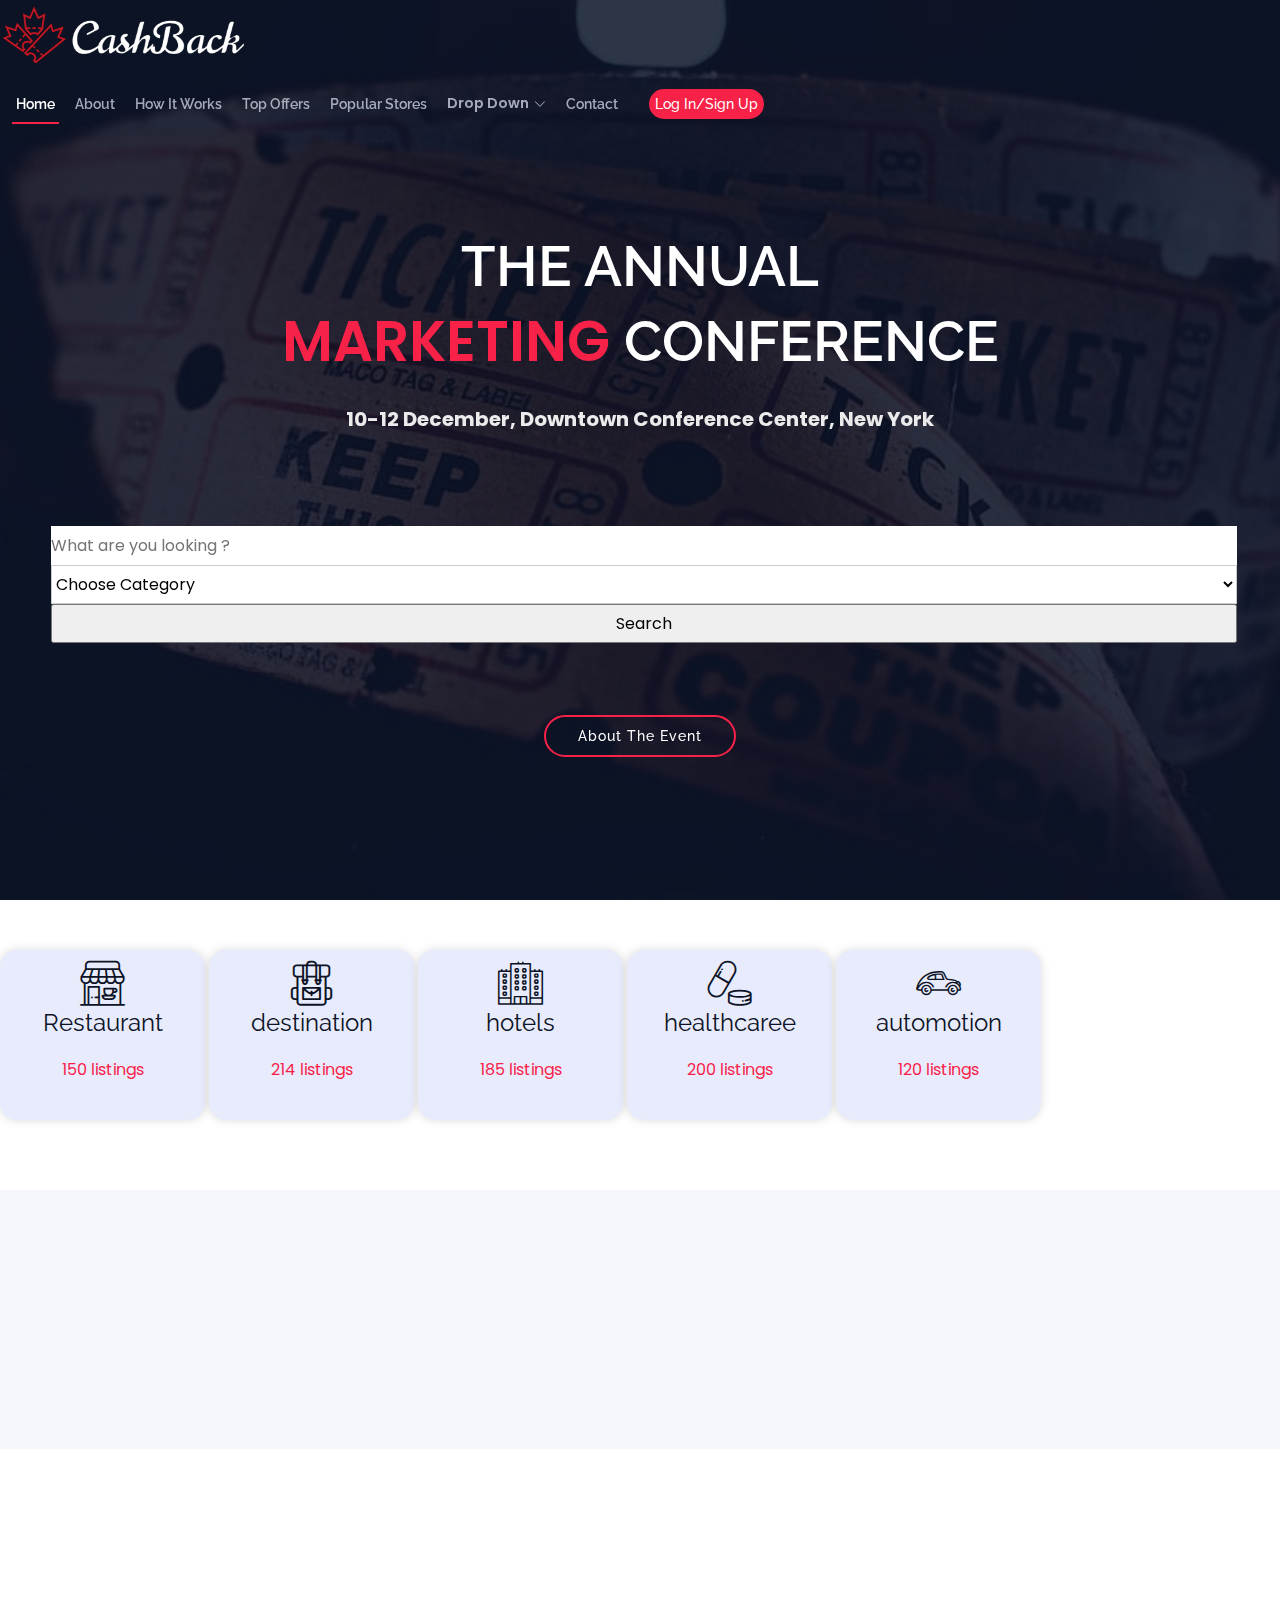
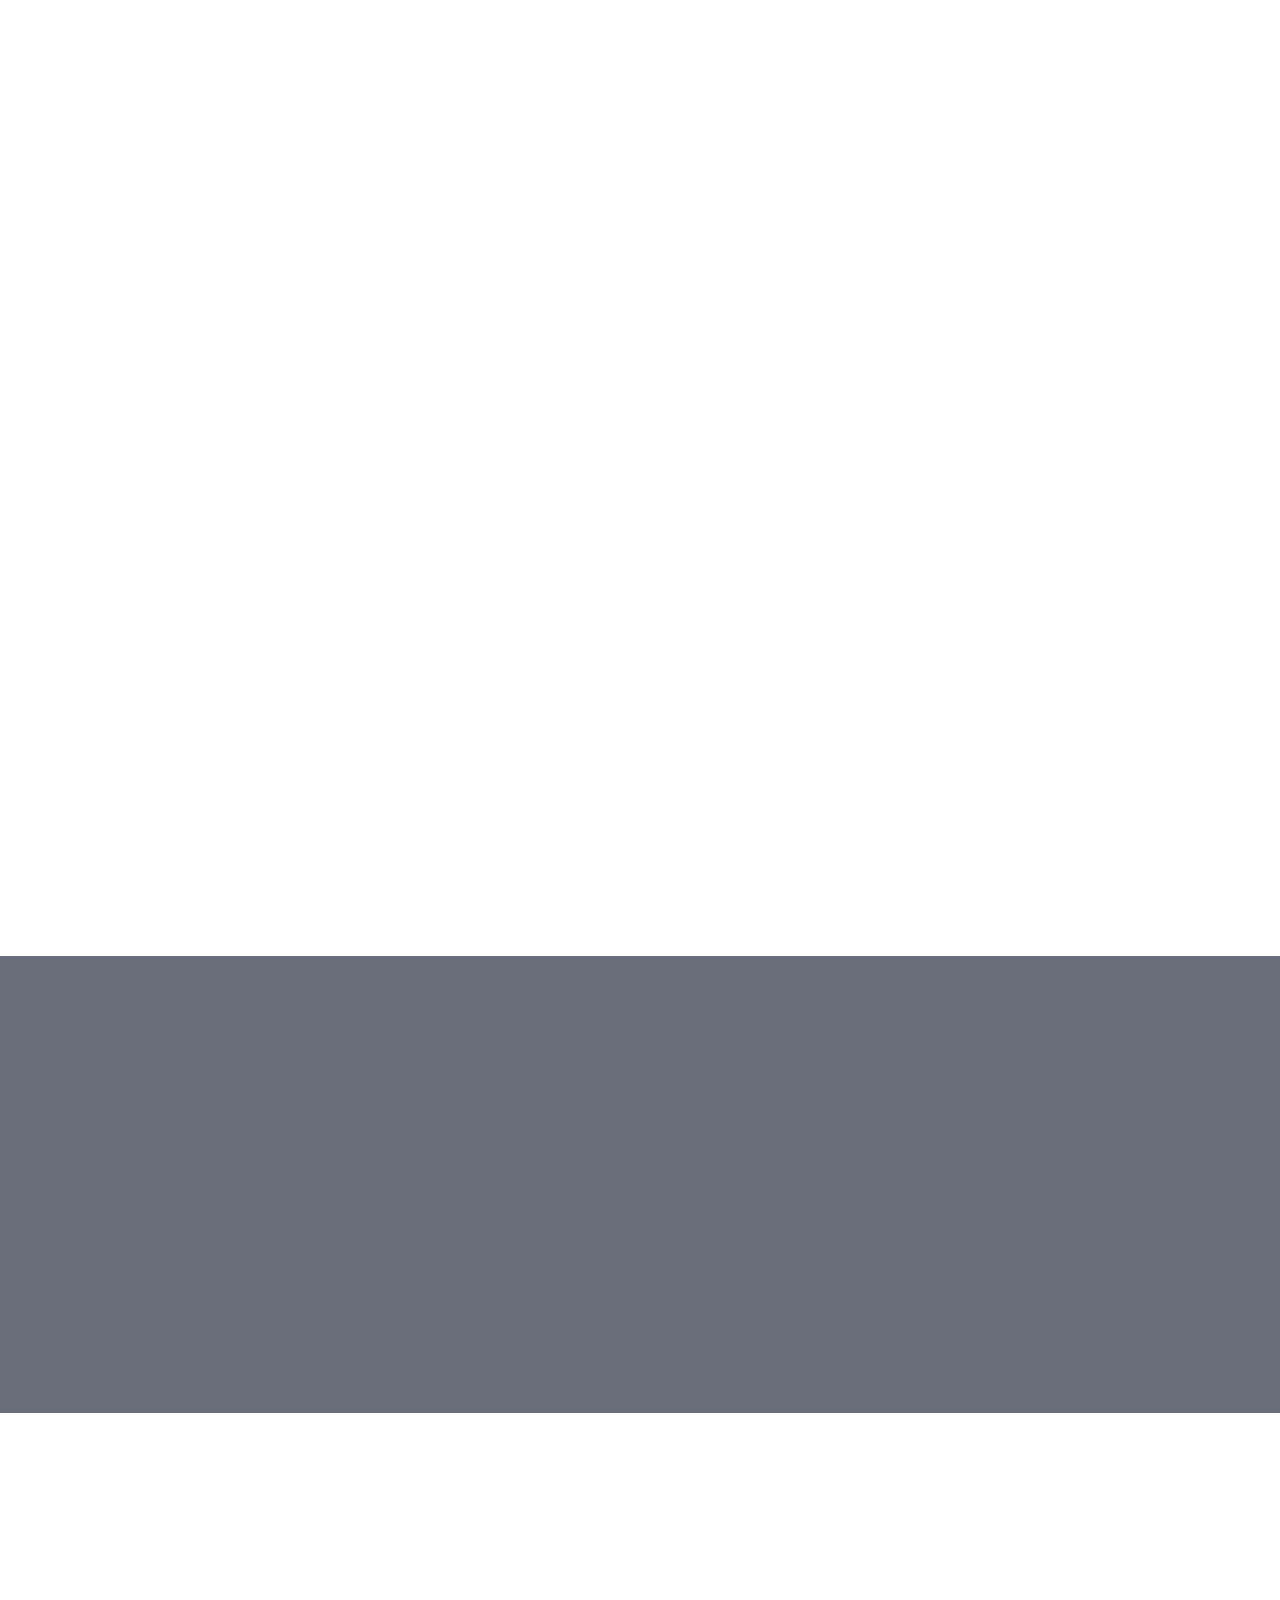
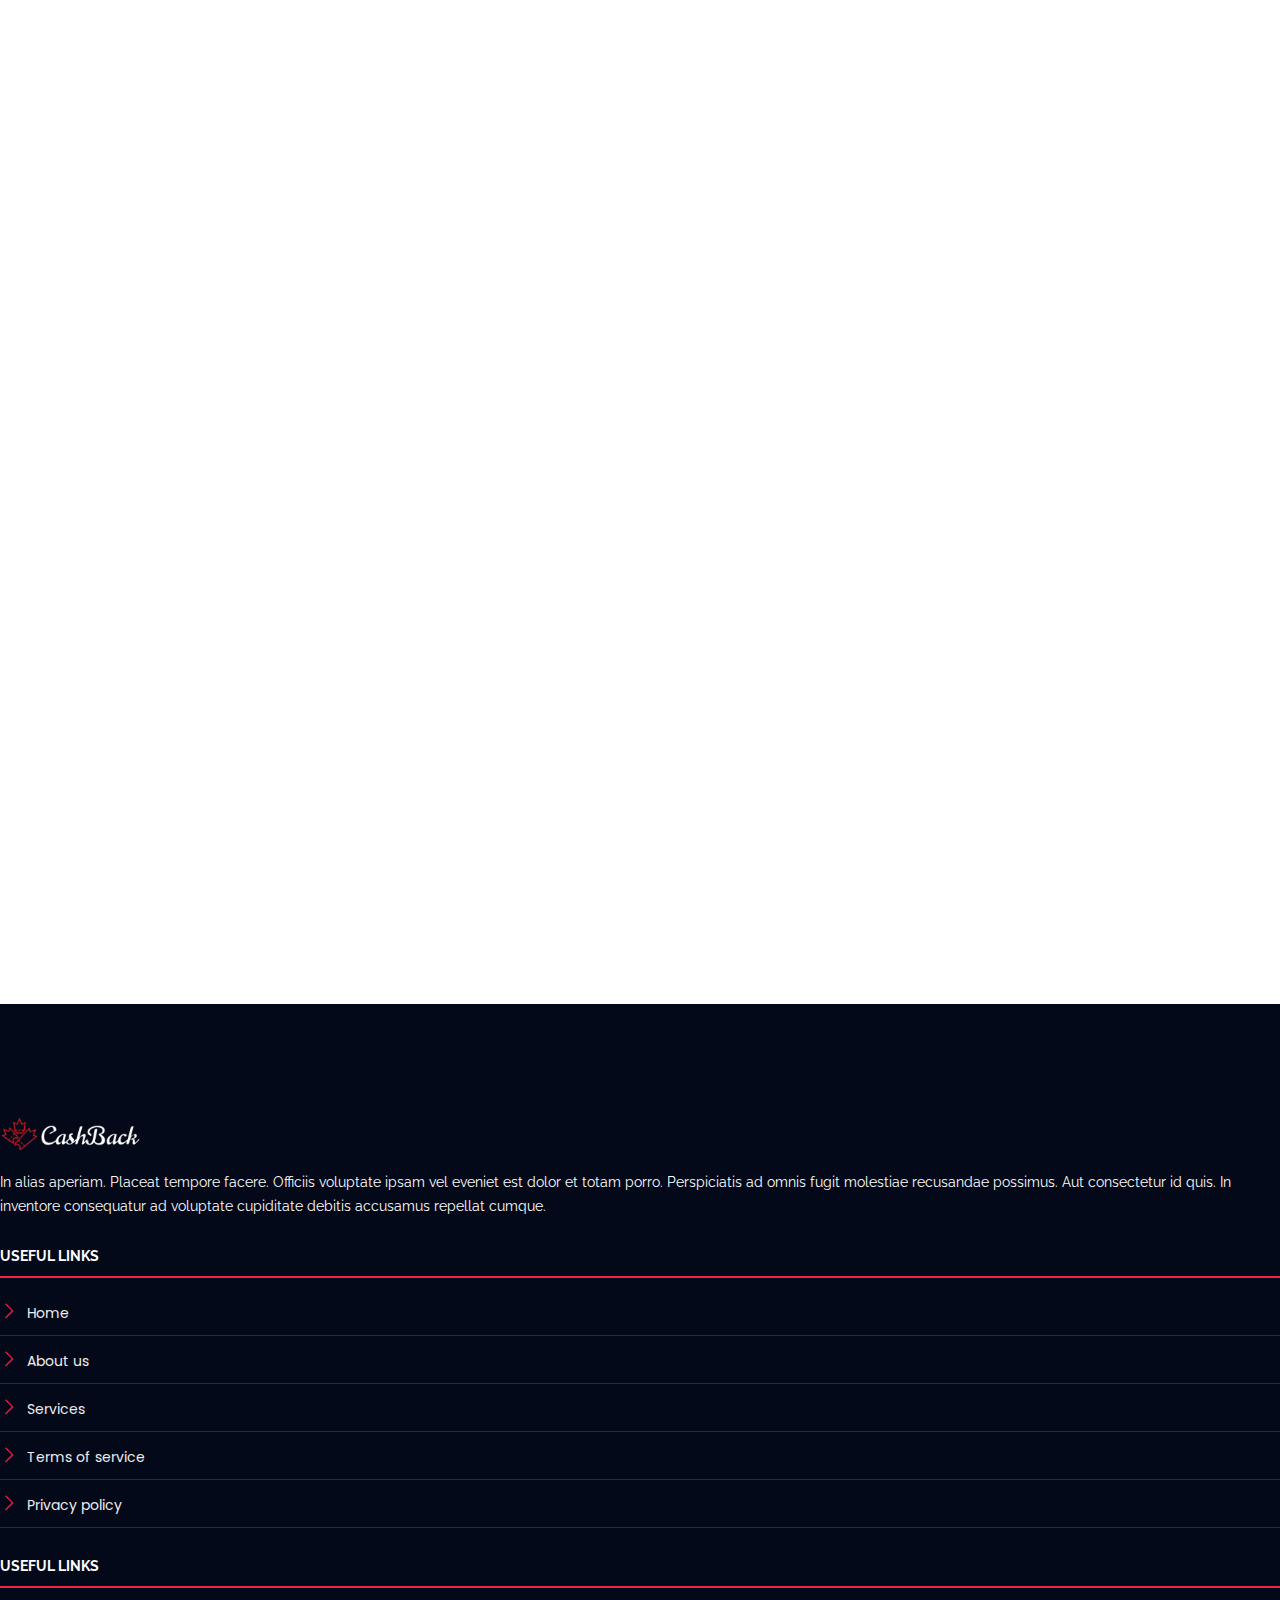
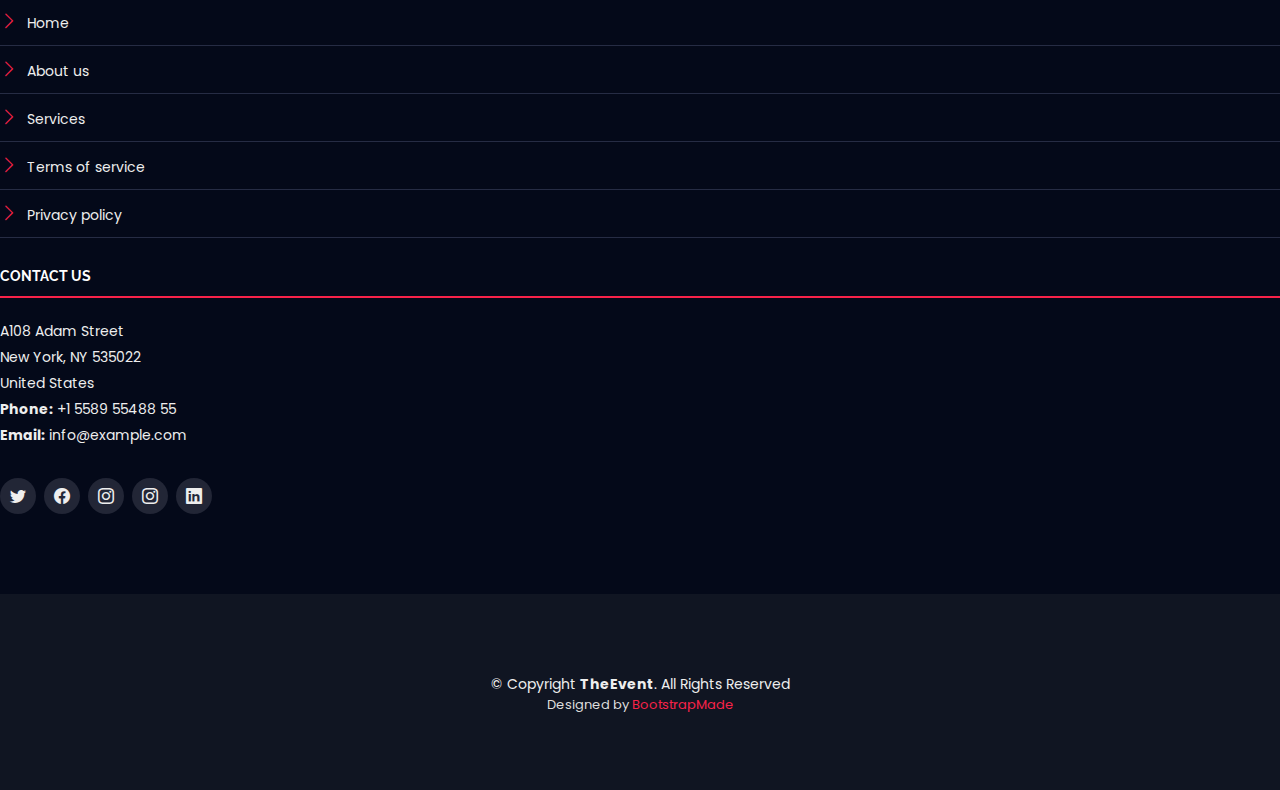
<file: selection.html>
<!DOCTYPE html>
<html lang="en">

<head>
  <meta charset="utf-8">
  <meta content="width=device-width, initial-scale=1.0" name="viewport">
  <link rel="icon" type="image/png" href="assets/img/logohead.png">
  <title>CashBack</title>
  <meta content="" name="description">
  <meta content="" name="keywords">

  <!-- Favicons -->
  <link href="assets/img/apple-touch-icon.png" rel="apple-touch-icon">

  <!-- Google Fonts -->
  <link href="https://fonts.googleapis.com/css?family=Open+Sans:300,300i,400,400i,700,700i|Raleway:300,400,500,700,800"
    rel="stylesheet">

  <!-- Vendor CSS Files -->
  <link href="assets/vendor/aos/aos.css" rel="stylesheet">
  <!-- <link href="assets/vendor/bootstrap/css/bootstrap.min.css" rel="stylesheet"> -->
  <link rel="stylesheet" href="https://cdn.jsdelivr.net/npm/bootstrap@4.6.1/dist/css/bootstrap.min.css"
    integrity="sha384-zCbKRCUGaJDkqS1kPbPd7TveP5iyJE0EjAuZQTgFLD2ylzuqKfdKlfG/eSrtxUkn" crossorigin="anonymous">
  <link href="assets/vendor/bootstrap-icons/bootstrap-icons.css" rel="stylesheet">
  <link href="assets/vendor/glightbox/css/glightbox.min.css" rel="stylesheet">
  <link href="assets/vendor/swiper/swiper-bundle.min.css" rel="stylesheet">

  <!-- Template Main CSS File -->
  <link href="assets/css/style.css" rel="stylesheet">


  <link rel="stylesheet" href="assets/css/flaticon.css">


  <!-- =======================================================
  * Template Name: TheEvent - v4.7.0
  * Template URL: https://bootstrapmade.com/theevent-conference-event-bootstrap-template/
  * Author: BootstrapMade.com
  * License: https://bootstrapmade.com/license/
  ======================================================== -->
  <script src="assets/js/script.js"></script>

  <link href="https://use.fontawesome.com/releases/v5.7.2/css/all.css" rel="stylesheet" />

  <script type="text/javascript" src="https://cdnjs.cloudflare.com/ajax/libs/jquery/3.2.1/jquery.min.js"></script>
  <script type="text/javascript" src="https://cdn.jsdelivr.net/npm/popper.js@1.16.0/dist/umd/popper.min.js"></script>
  <script type="text/javascript" src="https://maxcdn.bootstrapcdn.com/bootstrap/4.4.1/js/bootstrap.min.js"></script>

</head>

<body>

  <!-- ======= Header ======= -->
  <header id="header" class="d-flex align-items-center ">
    <div class="container-fluid container-xxl d-flex align-items-center justify-content-between">

      <div id="logo" class="me-auto">
        <!-- Uncomment below if you prefer to use a text logo -->
        <!-- <h1><a href="index.html">The<span>Event</span></a></h1>-->
        <a href="index.html" class="scrollto"><img src="assets/img/logo.png" alt="" title=""></a>
      </div>

      <nav id="navbar" class="navbar order-last order-lg-0">
        <ul>
          <li><a class="nav-link scrollto active" href="#hero">Home</a></li>
          <li><a class="nav-link scrollto" href="#about">About</a></li>
          <li><a class="nav-link scrollto" href="#works">How It Works</a></li>
          <li><a class="nav-link scrollto" href="#speakers">Top Offers</a></li>
          <li><a class="nav-link scrollto" href="#hotels">Popular Stores</a></li>
          <li class="dropdown"><a href="#"><span>Drop Down</span> <i class="bi bi-chevron-down"></i></a>
            <ul>
              <li><a href="#">Drop Down 1</a></li>
              <li class="dropdown"><a href="#"><span>Deep Drop Down</span> <i class="bi bi-chevron-right"></i></a>
                <ul>
                  <li><a href="#">Deep Drop Down 1</a></li>
                  <li><a href="#">Deep Drop Down 2</a></li>
                  <li><a href="#">Deep Drop Down 3</a></li>
                  <li><a href="#">Deep Drop Down 4</a></li>
                  <li><a href="#">Deep Drop Down 5</a></li>
                </ul>
              </li>
              <li><a href="#">Drop Down 2</a></li>
              <li><a href="#">Drop Down 3</a></li>
              <li><a href="#">Drop Down 4</a></li>
            </ul>
          </li>
          <li><a class="nav-link scrollto" href="#contact">Contact</a></li>
          <li><a class="buy-tickets scrollto" href="#buy-tickets" type="button" id="displayLogin" data-toggle="modal"
            data-target="#loginForm">Log In/Sign Up</a></li>
        </ul>
        <i class="bi bi-list mobile-nav-toggle"></i>
      </nav><!-- .navbar -->
      
    </div>


  </header><!-- End Header -->

  <!-- ======= Hero Section ======= -->
  <section id="hero">
    <div class="hero-container" data-aos="zoom-in" data-aos-delay="100">
      <h1 class="mb-4 pb-0">The Annual<br><span>Marketing</span> Conference</h1>
      <p class="mb-4 pb-0">10-12 December, Downtown Conference Center, New York</p>
      <div class="search-sec" style="margin: -20px;">
        <div class="container">
          <form action="#" method="post" novalidate="novalidate">
            <div class="row">
              <div class="col-lg-12">
                <div class="row justify-content-center">
                  <div class="col-lg-3 col-md-3 col-sm-12 p-0 m-1">
                    <input type="text" class="form-control search-slt" placeholder="What are you looking ?">
                  </div>
                  <div class="col-lg-3 col-md-3 col-sm-12 p-0 m-1">
                    <select class="form-control search-slt">
                      <option>Choose Category</option>
                      <!--                               4 stars and up -->
                      <option >
                        <a >
                          <p>Category 1</p>
                        </a href="#">
                      </option>
                      <!--                               3 stars and up -->
                      <option>
                        <a>
                          <p>Category 2</p>
                        </a href="#">
                      </option>
                      <!--                               2 stars and up -->
                      <option>
                        <a>
                          <p>Category 3</p>
                        </a href="#">
                      </option>
                      <!--                               1 star and up -->
                      <option>
                        <a>
                          <p>Category 4</p>
                        </a href="#">
                      </option>
                    </select>
                  </div>
                  <div class="col-lg-3 col-md-3 col-sm-12 p-0 m-1">
                    <button type="button" class="btn btn-danger wrn-btn">Search</button>
                  </div>
                </div>
              </div>
            </div>
          </form>
        </div>
      </div>
      <div class="search-sec-mobile">
        <div class="container">
          <form action="#" method="post" novalidate="novalidate">
            <div class="row">
              <div class="col-lg-12">
                <div class="row justify-content-center">
                  <div class="col-lg-3 col-md-3 col-sm-12 p-0 m-1 w-75" id="searchButton">
                    <input type="text" class="form-control input-sm" placeholder="What are you looking ?">
                  </div>
                  <div class="col-lg-3 col-md-3 col-sm-12 p-0 m-1 w-75">
                    <select class="form-control input-sm">
                      <option>Choose Category</option>
                      <!--                               4 stars and up -->
                      <option>
                        <a>
                          <p>Category 1</p>
                        </a href="#">
                      </option>
                      <!--                               3 stars and up -->
                      <option>
                        <a>
                          <p>Category 2</p>
                        </a href="#">
                      </option>
                      <!--                               2 stars and up -->
                      <option>
                        <a>
                          <p>Category 3</p>
                        </a href="#">
                      </option>
                      <!--                               1 star and up -->
                      <option>
                        <a>
                          <p>Category 4</p>
                        </a href="#">
                      </option>
                    </select>
                  </div>
                  <div class="col-lg-3 col-md-3 col-sm-12 p-0 mt-1 w-75">
                    <button type="button" class="btn btn-danger wrn-btn">Search</button>
                  </div>
                </div>
              </div>
            </div>
          </form>
        </div>
      </div>

      <a href="#about" class="about-btn scrollto">About The Event</a>
    </div>
  </section><!-- End Hero Section -->

  <!--list-topics start -->
  <section id="list-topics" class="list-topics">
    <div class="container">
      <div class="list-topics-content">
        <ul>
          <li>
            <a href="#" class="single-list-topics-content" onclick="displayCategories()">
              <div class="single-list-topics-icon">
                <i class="flaticon-restaurant"></i>
              </div>
              <h2 style="color: #0C1326;">Restaurant</h2>
              <p>150 listings</p>
            </a>
          </li>
          <li>
            <a href="" class="single-list-topics-content">
              <div class="single-list-topics-icon">
                <i class="flaticon-travel"></i>
              </div>
              <h2 style="color: #0C1326;">destination</h2>
              <p>214 listings</p>
            </a>
          </li>
          <li>
            <a href="" class="single-list-topics-content">
              <div class="single-list-topics-icon">
                <i class="flaticon-building"></i>
              </div>
              <h2 style="color: #0C1326;">hotels</h2>
              <p>185 listings</p>
            </a>
          </li>
          <li>
            <a href="" class="single-list-topics-content">
              <div class="single-list-topics-icon">
                <i class="flaticon-pills"></i>
              </div>
              <h2 style="color: #0C1326;">healthcaree</h2>
              <p>200 listings</p>
            </a>
          </li>
          <li>
            <a href="" class="single-list-topics-content">
              <div class="single-list-topics-icon">
                <i class="flaticon-transport"></i>
              </div>
              <h2 style="color: #0C1326;">automotion</h2>
              <p>120 listings</p>
            </a>
          </li>
        </ul>
      </div>
    </div>
    <!--/.container-->

  </section>
  <!--/.list-topics-->
  <!--list-topics end-->

  <main id="main">

    <!-- ======= Speakers Section ======= -->
    <section id="speakers">
      <div class="container" data-aos="fade-up">
        <div class="section-header">
          <h2>Event Speakers</h2>
          <p>Here are some of our speakers</p>
        </div>

        <div class="row" id="topCouponDisplay">
          <script>
              displayTopCoupon();
          </script>
        </div>
      </div>

    </section><!-- End Speakers Section -->

    <!-- =======  F.A.Q Section ======= -->
    <section id="faq">

      <div class="container" data-aos="fade-up">

        <div class="section-header">
          <h2>F.A.Q </h2>
        </div>

        <div class="row justify-content-center" data-aos="fade-up" data-aos-delay="100">
          <div class="col-lg-9">

            <ul class="faq-list">

              <li>
                <div data-bs-toggle="collapse" class="collapsed question" href="#faq1">Non consectetur a erat nam at
                  lectus urna duis? <i class="bi bi-chevron-down icon-show"></i><i
                    class="bi bi-chevron-up icon-close"></i></div>
                <div id="faq1" class="collapse" data-bs-parent=".faq-list">
                  <p>
                    Feugiat pretium nibh ipsum consequat. Tempus iaculis urna id volutpat lacus laoreet non curabitur
                    gravida. Venenatis lectus magna fringilla urna porttitor rhoncus dolor purus non.
                  </p>
                </div>
              </li>

              <li>
                <div data-bs-toggle="collapse" href="#faq2" class="collapsed question">Feugiat scelerisque varius morbi
                  enim nunc faucibus a pellentesque? <i class="bi bi-chevron-down icon-show"></i><i
                    class="bi bi-chevron-up icon-close"></i></div>
                <div id="faq2" class="collapse" data-bs-parent=".faq-list">
                  <p>
                    Dolor sit amet consectetur adipiscing elit pellentesque habitant morbi. Id interdum velit laoreet id
                    donec ultrices. Fringilla phasellus faucibus scelerisque eleifend donec pretium. Est pellentesque
                    elit ullamcorper dignissim. Mauris ultrices eros in cursus turpis massa tincidunt dui.
                  </p>
                </div>
              </li>

              <li>
                <div data-bs-toggle="collapse" href="#faq3" class="collapsed question">Dolor sit amet consectetur
                  adipiscing elit pellentesque habitant morbi? <i class="bi bi-chevron-down icon-show"></i><i
                    class="bi bi-chevron-up icon-close"></i></div>
                <div id="faq3" class="collapse" data-bs-parent=".faq-list">
                  <p>
                    Eleifend mi in nulla posuere sollicitudin aliquam ultrices sagittis orci. Faucibus pulvinar
                    elementum integer enim. Sem nulla pharetra diam sit amet nisl suscipit. Rutrum tellus pellentesque
                    eu tincidunt. Lectus urna duis convallis convallis tellus. Urna molestie at elementum eu facilisis
                    sed odio morbi quis
                  </p>
                </div>
              </li>

              <li>
                <div data-bs-toggle="collapse" href="#faq4" class="collapsed question">Ac odio tempor orci dapibus.
                  Aliquam eleifend mi in nulla? <i class="bi bi-chevron-down icon-show"></i><i
                    class="bi bi-chevron-up icon-close"></i></div>
                <div id="faq4" class="collapse" data-bs-parent=".faq-list">
                  <p>
                    Dolor sit amet consectetur adipiscing elit pellentesque habitant morbi. Id interdum velit laoreet id
                    donec ultrices. Fringilla phasellus faucibus scelerisque eleifend donec pretium. Est pellentesque
                    elit ullamcorper dignissim. Mauris ultrices eros in cursus turpis massa tincidunt dui.
                  </p>
                </div>
              </li>

              <li>
                <div data-bs-toggle="collapse" href="#faq5" class="collapsed question">Tempus quam pellentesque nec nam
                  aliquam sem et tortor consequat? <i class="bi bi-chevron-down icon-show"></i><i
                    class="bi bi-chevron-up icon-close"></i></div>
                <div id="faq5" class="collapse" data-bs-parent=".faq-list">
                  <p>
                    Molestie a iaculis at erat pellentesque adipiscing commodo. Dignissim suspendisse in est ante in.
                    Nunc vel risus commodo viverra maecenas accumsan. Sit amet nisl suscipit adipiscing bibendum est.
                    Purus gravida quis blandit turpis cursus in
                  </p>
                </div>
              </li>

              <li>
                <div data-bs-toggle="collapse" href="#faq6" class="collapsed question">Tortor vitae purus faucibus
                  ornare. Varius vel pharetra vel turpis nunc eget lorem dolor? <i
                    class="bi bi-chevron-down icon-show"></i><i class="bi bi-chevron-up icon-close"></i></div>
                <div id="faq6" class="collapse" data-bs-parent=".faq-list">
                  <p>
                    Laoreet sit amet cursus sit amet dictum sit amet justo. Mauris vitae ultricies leo integer malesuada
                    nunc vel. Tincidunt eget nullam non nisi est sit amet. Turpis nunc eget lorem dolor sed. Ut
                    venenatis tellus in metus vulputate eu scelerisque. Pellentesque diam volutpat commodo sed egestas
                    egestas fringilla phasellus faucibus. Nibh tellus molestie nunc non blandit massa enim nec.
                  </p>
                </div>
              </li>

            </ul>

          </div>
        </div>

      </div>

    </section><!-- End  F.A.Q Section -->

    <!-- ======= Subscribe Section ======= -->
    <section id="subscribe">
      <div class="container" data-aos="zoom-in">
        <div class="section-header">
          <h2>Newsletter</h2>
          <p>Rerum numquam illum recusandae quia mollitia consequatur.</p>
        </div>

        <form method="POST" action="#">
          <div class="row justify-content-center">
            <div class="col-lg-6 col-md-10 d-flex">
              <input type="text" class="form-control" placeholder="Enter your Email">
              <button type="submit" class="ms-2">Subscribe</button>
            </div>
          </div>
        </form>

      </div>
    </section><!-- End Subscribe Section -->

    <!-- ======= Contact Section ======= -->
    <section id="contact" class="section-bg">

      <div class="container" data-aos="fade-up">

        <div class="section-header">
          <h2>Contact Us</h2>
          <p>Nihil officia ut sint molestiae tenetur.</p>
        </div>

        <div class="row contact-info">

          <div class="col-md-4">
            <div class="contact-address">
              <i class="bi bi-geo-alt"></i>
              <h3>Address</h3>
              <address>A108 Adam Street, NY 535022, USA</address>
            </div>
          </div>

          <div class="col-md-4">
            <div class="contact-phone">
              <i class="bi bi-phone"></i>
              <h3>Phone Number</h3>
              <p><a href="tel:+155895548855">+1 5589 55488 55</a></p>
            </div>
          </div>

          <div class="col-md-4">
            <div class="contact-email">
              <i class="bi bi-envelope"></i>
              <h3>Email</h3>
              <p><a href="mailto:info@example.com">info@example.com</a></p>
            </div>
          </div>

        </div>

        <div class="form">
          <form action="forms/contact.php" method="post" role="form" class="php-email-form">
            <div class="row">
              <div class="form-group col-md-6">
                <input type="text" name="name" class="form-control" id="name" placeholder="Your Name" required>
              </div>
              <div class="form-group col-md-6 mt-3 mt-md-0">
                <input type="email" class="form-control" name="email" id="email" placeholder="Your Email" required>
              </div>
            </div>
            <div class="form-group mt-3">
              <input type="text" class="form-control" name="subject" id="subject" placeholder="Subject" required>
            </div>
            <div class="form-group mt-3">
              <textarea class="form-control" name="message" rows="5" placeholder="Message" required></textarea>
            </div>
            <div class="my-3">
              <div class="loading">Loading</div>
              <div class="error-message"></div>
              <div class="sent-message">Your message has been sent. Thank you!</div>
            </div>
            <div class="text-center"><button type="submit">Send Message</button></div>
          </form>
        </div>

      </div>
    </section><!-- End Contact Section -->

  </main><!-- End #main -->

  <!-- ======= Footer ======= -->
  <footer id="footer">
    <div class="footer-top">
      <div class="container">
        <div class="row">

          <div class="col-lg-3 col-md-6 footer-info">
            <img src="assets/img/logo.png" alt="TheEvenet">
            <p>In alias aperiam. Placeat tempore facere. Officiis voluptate ipsam vel eveniet est dolor et totam porro.
              Perspiciatis ad omnis fugit molestiae recusandae possimus. Aut consectetur id quis. In inventore
              consequatur ad voluptate cupiditate debitis accusamus repellat cumque.</p>
          </div>

          <div class="col-lg-3 col-md-6 footer-links">
            <h4>Useful Links</h4>
            <ul>
              <li><i class="bi bi-chevron-right"></i> <a href="#">Home</a></li>
              <li><i class="bi bi-chevron-right"></i> <a href="#">About us</a></li>
              <li><i class="bi bi-chevron-right"></i> <a href="#">Services</a></li>
              <li><i class="bi bi-chevron-right"></i> <a href="#">Terms of service</a></li>
              <li><i class="bi bi-chevron-right"></i> <a href="#">Privacy policy</a></li>
            </ul>
          </div>

          <div class="col-lg-3 col-md-6 footer-links">
            <h4>Useful Links</h4>
            <ul>
              <li><i class="bi bi-chevron-right"></i> <a href="#">Home</a></li>
              <li><i class="bi bi-chevron-right"></i> <a href="#">About us</a></li>
              <li><i class="bi bi-chevron-right"></i> <a href="#">Services</a></li>
              <li><i class="bi bi-chevron-right"></i> <a href="#">Terms of service</a></li>
              <li><i class="bi bi-chevron-right"></i> <a href="#">Privacy policy</a></li>
            </ul>
          </div>

          <div class="col-lg-3 col-md-6 footer-contact">
            <h4>Contact Us</h4>
            <p>
              A108 Adam Street <br>
              New York, NY 535022<br>
              United States <br>
              <strong>Phone:</strong> +1 5589 55488 55<br>
              <strong>Email:</strong> info@example.com<br>
            </p>

            <div class="social-links">
              <a href="#" class="twitter"><i class="bi bi-twitter"></i></a>
              <a href="#" class="facebook"><i class="bi bi-facebook"></i></a>
              <a href="#" class="instagram"><i class="bi bi-instagram"></i></a>
              <a href="#" class="google-plus"><i class="bi bi-instagram"></i></a>
              <a href="#" class="linkedin"><i class="bi bi-linkedin"></i></a>
            </div>

          </div>

        </div>
      </div>
    </div>

    <div class="container">
      <div class="copyright">
        &copy; Copyright <strong>TheEvent</strong>. All Rights Reserved
      </div>
      <div class="credits">
        <!--
        All the links in the footer should remain intact.
        You can delete the links only if you purchased the pro version.
        Licensing information: https://bootstrapmade.com/license/
        Purchase the pro version with working PHP/AJAX contact form: https://bootstrapmade.com/buy/?theme=TheEvent
      -->
        Designed by <a href="https://bootstrapmade.com/">BootstrapMade</a>
      </div>
    </div>
  </footer><!-- End  Footer -->

  <a href="#" class="back-to-top d-flex align-items-center justify-content-center"><i
      class="bi bi-arrow-up-short"></i></a>

  <!-- Vendor JS Files -->
  <script src="assets/vendor/aos/aos.js"></script>
  <script src="assets/vendor/bootstrap/js/bootstrap.bundle.min.js"></script>
  <script src="assets/vendor/glightbox/js/glightbox.min.js"></script>
  <script src="assets/vendor/swiper/swiper-bundle.min.js"></script>
  <script src="assets/vendor/php-email-form/validate.js"></script>

  <!-- Template Main JS File -->
  <script src="assets/js/main.js"></script>

  <script>
    var superAdmin = localStorage.getItem('superAdminAdded');
    if (superAdmin != 'true') {
      superAdminAdded();
    } 
  </script>

</body>

<style>
  @import url("https://fonts.googleapis.com/css2?family=Poppins&display=swap");

  * {
    padding: 0;
    margin: 0;
    box-sizing: border-box;
    font-family: "Poppins", sans-serif;
  }

  body {
    height: 100vh;
    background: linear-gradient(to top, #c9c9ff 50%, #9090fa 90%) no-repeat;
  }

  .container {
    margin: 50px auto;
  }

  .panel-heading {
    text-align: center;
    margin-bottom: 10px;
  }

  #forgot {
    min-width: 100px;
    margin-left: auto;
    text-decoration: none;
  }

  a:hover {
    text-decoration: none;
  }

  .form-inline label {
    padding-left: 10px;
    margin: 0;
    cursor: pointer;
  }

  .btn.btn-primary {
    margin-top: 20px;
    border-radius: 15px;
  }

  .panel {
    border-radius: 12px;
  }

  #loginForm,
  #signUpForm {
    background-color: rgba(255, 255, 255, 0.5);
    padding-top: 70px;
  }

  .input-field {
    border-radius: 5px;
    padding: 5px;
    display: flex;
    align-items: center;
    cursor: pointer;
    border: 1px solid #ddd;
    color: #5A6268;
  }

  input[type="text"],
  input[type="password"] {
    border: none;
    outline: none;
    box-shadow: none;
    width: 100%;
  }

  .fa-eye-slash.btn {
    border: none;
    outline: none;
    box-shadow: none;
  }

  .img-modal {
    width: 40px;
    height: 40px;
    object-fit: cover;
    border-radius: 50%;
    position: relative;
  }

  a[target="_blank"] {
    position: relative;
    transition: all 0.1s ease-in-out;
  }

  .bordert {
    border-top: 1px solid #aaa;
    position: relative;
  }

  .bordert:after {
    content: "or connect with";
    position: absolute;
    top: -13px;
    left: 33%;
    background-color: #fff;
    padding: 0px 8px;
  }

  @media (max-width: 360px) {
    #forgot {
      margin-left: 0;
      padding-top: 10px;
    }

    body {
      height: 100%;
    }

    .container {
      margin: 30px 0;
    }

    .bordert:after {
      left: 25%;
    }
  }

  .display {
    display: none;
  }

  .block {
    display: block;
  }
</style>

</html>
</file>
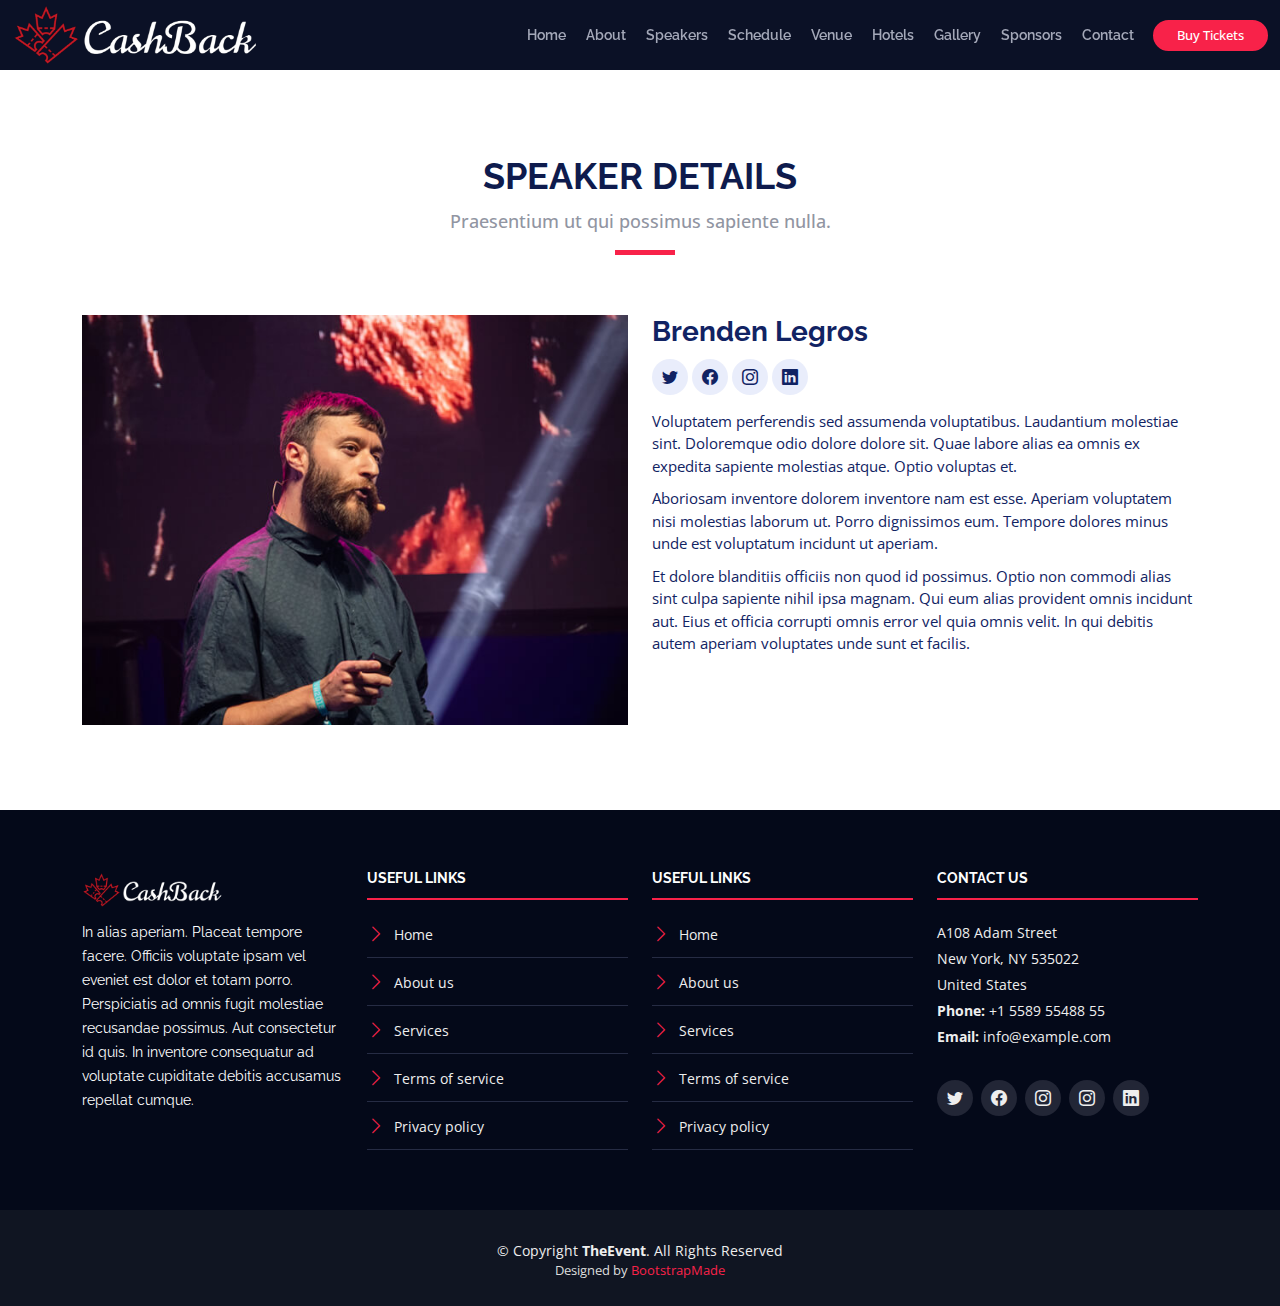
<file: speaker-details.html>
<!DOCTYPE html>
<html lang="en">

<head>
  <meta charset="utf-8">
  <meta content="width=device-width, initial-scale=1.0" name="viewport">

  <title>TheEvent Bootstrap Template - Speaker Details</title>
  <meta content="" name="description">
  <meta content="" name="keywords">

  <!-- Favicons -->
  <link href="assets/img/favicon.png" rel="icon">
  <link href="assets/img/apple-touch-icon.png" rel="apple-touch-icon">

  <!-- Google Fonts -->
  <link href="https://fonts.googleapis.com/css?family=Open+Sans:300,300i,400,400i,700,700i|Raleway:300,400,500,700,800" rel="stylesheet">

  <!-- Vendor CSS Files -->
  <link href="assets/vendor/aos/aos.css" rel="stylesheet">
  <link href="assets/vendor/bootstrap/css/bootstrap.min.css" rel="stylesheet">
  <link href="assets/vendor/bootstrap-icons/bootstrap-icons.css" rel="stylesheet">
  <link href="assets/vendor/glightbox/css/glightbox.min.css" rel="stylesheet">
  <link href="assets/vendor/swiper/swiper-bundle.min.css" rel="stylesheet">

  <!-- Template Main CSS File -->
  <link href="assets/css/style.css" rel="stylesheet">

  <!-- =======================================================
  * Template Name: TheEvent - v4.7.0
  * Template URL: https://bootstrapmade.com/theevent-conference-event-bootstrap-template/
  * Author: BootstrapMade.com
  * License: https://bootstrapmade.com/license/
  ======================================================== -->
</head>

<body>

  <!-- ======= Header ======= -->
  <header id="header" class="d-flex align-items-center header-inner">
    <div class="container-fluid container-xxl d-flex align-items-center">

      <div id="logo" class="me-auto">
        <!-- Uncomment below if you prefer to use a text logo -->
        <!-- <h1><a href="index.html">The<span>Event</span></a></h1>-->
        <a href="index.html" class="scrollto"><img src="assets/img/logo.png" alt="" title=""></a>
      </div>

      <nav id="navbar" class="navbar order-last order-lg-0">
        <ul>
          <li><a class="nav-link scrollto " href="#hero">Home</a></li>
          <li><a class="nav-link scrollto" href="#about">About</a></li>
          <li><a class="nav-link scrollto" href="#speakers">Speakers</a></li>
          <li><a class="nav-link scrollto" href="#schedule">Schedule</a></li>
          <li><a class="nav-link scrollto" href="#venue">Venue</a></li>
          <li><a class="nav-link scrollto" href="#hotels">Hotels</a></li>
          <li><a class="nav-link scrollto" href="#gallery">Gallery</a></li>
          <li><a class="nav-link scrollto" href="#supporters">Sponsors</a></li>
          <!-- <li class="dropdown"><a href="#"><span>Drop Down</span> <i class="bi bi-chevron-down"></i></a>
          <ul>
            <li><a href="#">Drop Down 1</a></li>
            <li class="dropdown"><a href="#"><span>Deep Drop Down</span> <i class="bi bi-chevron-right"></i></a>
              <ul>
                <li><a href="#">Deep Drop Down 1</a></li>
                <li><a href="#">Deep Drop Down 2</a></li>
                <li><a href="#">Deep Drop Down 3</a></li>
                <li><a href="#">Deep Drop Down 4</a></li>
                <li><a href="#">Deep Drop Down 5</a></li>
              </ul>
            </li>
            <li><a href="#">Drop Down 2</a></li>
            <li><a href="#">Drop Down 3</a></li>
            <li><a href="#">Drop Down 4</a></li>
          </ul>
        </li> -->
          <li><a class="nav-link scrollto" href="#contact">Contact</a></li>
        </ul>
        <i class="bi bi-list mobile-nav-toggle"></i>
      </nav><!-- .navbar -->
      <a class="buy-tickets scrollto" href="#buy-tickets">Buy Tickets</a>

    </div>
  </header><!-- End Header -->

  <main id="main" class="main-page">

    <!-- ======= Speaker Details Sectionn ======= -->
    <section id="speakers-details">
      <div class="container">
        <div class="section-header">
          <h2>Speaker Details</h2>
          <p>Praesentium ut qui possimus sapiente nulla.</p>
        </div>

        <div class="row">
          <div class="col-md-6">
            <img src="assets/img/speakers/1.jpg" alt="Speaker 1" class="img-fluid">
          </div>

          <div class="col-md-6">
            <div class="details">
              <h2>Brenden Legros</h2>
              <div class="social">
                <a href=""><i class="bi bi-twitter"></i></a>
                <a href=""><i class="bi bi-facebook"></i></a>
                <a href=""><i class="bi bi-instagram"></i></a>
                <a href=""><i class="bi bi-linkedin"></i></a>
              </div>
              <p>Voluptatem perferendis sed assumenda voluptatibus. Laudantium molestiae sint. Doloremque odio dolore dolore sit. Quae labore alias ea omnis ex expedita sapiente molestias atque. Optio voluptas et.</p>

              <p>Aboriosam inventore dolorem inventore nam est esse. Aperiam voluptatem nisi molestias laborum ut. Porro dignissimos eum. Tempore dolores minus unde est voluptatum incidunt ut aperiam.</p>

              <p>Et dolore blanditiis officiis non quod id possimus. Optio non commodi alias sint culpa sapiente nihil ipsa magnam. Qui eum alias provident omnis incidunt aut. Eius et officia corrupti omnis error vel quia omnis velit. In qui debitis autem aperiam voluptates unde sunt et facilis.</p>
            </div>
          </div>

        </div>
      </div>

    </section>

  </main><!-- End #main -->

  <!-- ======= Footer ======= -->
  <footer id="footer">
    <div class="footer-top">
      <div class="container">
        <div class="row">

          <div class="col-lg-3 col-md-6 footer-info">
            <img src="assets/img/logo.png" alt="TheEvenet">
            <p>In alias aperiam. Placeat tempore facere. Officiis voluptate ipsam vel eveniet est dolor et totam porro. Perspiciatis ad omnis fugit molestiae recusandae possimus. Aut consectetur id quis. In inventore consequatur ad voluptate cupiditate debitis accusamus repellat cumque.</p>
          </div>

          <div class="col-lg-3 col-md-6 footer-links">
            <h4>Useful Links</h4>
            <ul>
              <li><i class="bi bi-chevron-right"></i> <a href="#">Home</a></li>
              <li><i class="bi bi-chevron-right"></i> <a href="#">About us</a></li>
              <li><i class="bi bi-chevron-right"></i> <a href="#">Services</a></li>
              <li><i class="bi bi-chevron-right"></i> <a href="#">Terms of service</a></li>
              <li><i class="bi bi-chevron-right"></i> <a href="#">Privacy policy</a></li>
            </ul>
          </div>

          <div class="col-lg-3 col-md-6 footer-links">
            <h4>Useful Links</h4>
            <ul>
              <li><i class="bi bi-chevron-right"></i> <a href="#">Home</a></li>
              <li><i class="bi bi-chevron-right"></i> <a href="#">About us</a></li>
              <li><i class="bi bi-chevron-right"></i> <a href="#">Services</a></li>
              <li><i class="bi bi-chevron-right"></i> <a href="#">Terms of service</a></li>
              <li><i class="bi bi-chevron-right"></i> <a href="#">Privacy policy</a></li>
            </ul>
          </div>

          <div class="col-lg-3 col-md-6 footer-contact">
            <h4>Contact Us</h4>
            <p>
              A108 Adam Street <br>
              New York, NY 535022<br>
              United States <br>
              <strong>Phone:</strong> +1 5589 55488 55<br>
              <strong>Email:</strong> info@example.com<br>
            </p>

            <div class="social-links">
              <a href="#" class="twitter"><i class="bi bi-twitter"></i></a>
              <a href="#" class="facebook"><i class="bi bi-facebook"></i></a>
              <a href="#" class="instagram"><i class="bi bi-instagram"></i></a>
              <a href="#" class="google-plus"><i class="bi bi-instagram"></i></a>
              <a href="#" class="linkedin"><i class="bi bi-linkedin"></i></a>
            </div>

          </div>

        </div>
      </div>
    </div>

    <div class="container">
      <div class="copyright">
        &copy; Copyright <strong>TheEvent</strong>. All Rights Reserved
      </div>
      <div class="credits">
        <!--
        All the links in the footer should remain intact.
        You can delete the links only if you purchased the pro version.
        Licensing information: https://bootstrapmade.com/license/
        Purchase the pro version with working PHP/AJAX contact form: https://bootstrapmade.com/buy/?theme=TheEvent
      -->
        Designed by <a href="https://bootstrapmade.com/">BootstrapMade</a>
      </div>
    </div>
  </footer><!-- End  Footer -->

  <a href="#" class="back-to-top d-flex align-items-center justify-content-center"><i class="bi bi-arrow-up-short"></i></a>

  <!-- Vendor JS Files -->
  <script src="assets/vendor/aos/aos.js"></script>
  <script src="assets/vendor/bootstrap/js/bootstrap.bundle.min.js"></script>
  <script src="assets/vendor/glightbox/js/glightbox.min.js"></script>
  <script src="assets/vendor/swiper/swiper-bundle.min.js"></script>
  <script src="assets/vendor/php-email-form/validate.js"></script>

  <!-- Template Main JS File -->
  <script src="assets/js/main.js"></script>

</body>

</html>
</file>
<file: assets/css/flaticon.css>
/*
  	Flaticon icon font: Flaticon
  	Creation date: 16/05/2018 10:21
  	*/

@font-face {
  font-family: "Flaticon";
  src: url("../fonts/Flaticon.eot");
  src: url("../fonts/Flaticon.eot?#iefix") format("embedded-opentype"),
       url("../fonts/Flaticon.woff") format("woff"),
       url("../fonts/Flaticon.ttf") format("truetype"),
       url("../fonts/Flaticon.svg#Flaticon") format("svg");
  font-weight: normal;
  font-style: normal;
}

@media screen and (-webkit-min-device-pixel-ratio:0) {
  @font-face {
    font-family: "Flaticon";
    src: url("../fonts/Flaticon.svg#Flaticon") format("svg");
  }
}

[class^="flaticon-"]:before, [class*=" flaticon-"]:before,
[class^="flaticon-"]:after, [class*=" flaticon-"]:after {   
  font-family: Flaticon;
  font-size: 20px;
  font-style: normal;
  margin-left: 0px;
}

.flaticon-placeholder:before { content: "\f100"; }
.flaticon-search:before { content: "\f101"; }
.flaticon-gps-fixed-indicator:before { content: "\f102"; }
.flaticon-list-with-dots:before { content: "\f103"; }
.flaticon-transport:before { content: "\f104"; }
.flaticon-pills:before { content: "\f105"; }
.flaticon-building:before { content: "\f106"; }
.flaticon-travel:before { content: "\f107"; }
.flaticon-restaurant:before { content: "\f108"; }
.flaticon-location-on-road:before { content: "\f109"; }
.flaticon-networking:before { content: "\f10a"; }
.flaticon-lightbulb-idea:before { content: "\f10b"; }
</file>
<file: assets/css/style.css>
/**
* Template Name: TheEvent - v4.7.0
* Template URL: https://bootstrapmade.com/theevent-conference-event-bootstrap-template/
* Author: BootstrapMade.com
* License: https://bootstrapmade.com/license/
*/

/*--------------------------------------------------------------
# General
--------------------------------------------------------------*/
body {
  background: #fff;
  color: #2f3138;
  font-family: "Open Sans", sans-serif;
}

a {
  color: #f82249;
  text-decoration: none;
  transition: 0.5s;
}

a:hover, a:active, a:focus {
  color: #f8234a;
  outline: none;
  text-decoration: none;
}

p {
  padding: 0;
  margin: 0 0 30px 0;
}

h1, h2, h3, h4, h5, h6 {
  font-family: "Raleway", sans-serif;
  font-weight: 400;
  margin: 0 0 20px 0;
  padding: 0;
  color: #0e1b4d;
}

.main-page {
  margin-top: 70px;
}

/* Prelaoder */
#preloader {
  position: fixed;
  left: 0;
  top: 0;
  z-index: 999;
  width: 100%;
  height: 100%;
  overflow: visible;
  background: #fff url("../img/preloader.svg") no-repeat center center;
}

/*--------------------------------------------------------------
# Back to top button
--------------------------------------------------------------*/
.back-to-top {
  position: fixed;
  visibility: hidden;
  opacity: 0;
  right: 15px;
  bottom: 15px;
  z-index: 996;
  background: #f82249;
  width: 40px;
  height: 40px;
  border-radius: 50px;
  transition: all 0.4s;
}
.back-to-top i {
  font-size: 28px;
  color: #fff;
  line-height: 0;
}
.back-to-top:hover {
  background: #f94a6a;
  color: #fff;
}
.back-to-top.active {
  visibility: visible;
  opacity: 1;
}

/* Sections Header
--------------------------------*/
.section-header {
  margin-bottom: 60px;
  position: relative;
  padding-bottom: 20px;
}
.section-header::before {
  content: "";
  position: absolute;
  display: block;
  width: 60px;
  height: 5px;
  background: #f82249;
  bottom: 0;
  left: calc(50% - 25px);
}
.section-header h2 {
  font-size: 36px;
  text-transform: uppercase;
  text-align: center;
  font-weight: 700;
  margin-bottom: 10px;
}
.section-header p {
  text-align: center;
  padding: 0;
  margin: 0;
  font-size: 18px;
  font-weight: 500;
  color: #9195a2;
}

.section-with-bg {
  background-color: #f6f7fd;
}

/*--------------------------------------------------------------
# Header
--------------------------------------------------------------*/
#header {
  height: 90px;
  position: fixed;
  left: 0;
  top: 0;
  right: 0;
  transition: all 0.5s;
  z-index: 997;
}
#header.header-scrolled, #header.header-inner {
  background: rgba(6, 12, 34, 0.98);
  height: 70px;
}
#header #logo h1 {
  font-size: 36px;
  margin: 0;
  font-family: "Raleway", sans-serif;
  font-weight: 700;
  letter-spacing: 3px;
  text-transform: uppercase;
}
#header #logo h1 span {
  color: #f82249;
}
#header #logo h1 a, #header #logo h1 a:hover {
  color: #fff;
}
#header #logo img {
  padding: 0;
  margin: 0;
  max-height: 70px;
}
@media (max-width: 992px) {
  #header #logo img {
    max-height: 30px;
  }
}

/*--------------------------------------------------------------
# Buy Tickets
--------------------------------------------------------------*/
.buy-tickets {
  color: #fff !important;
  background: #f82249;
  padding: 7px 22px;
  margin: 0 0 0 15px;
  border-radius: 50px;
  border: 2px solid #f82249;
  transition: all ease-in-out 0.3s;
  font-weight: 500 !important;
  line-height: 1;
  font-size: 13px;
  white-space: nowrap;
}
.buy-tickets:hover {
  background: none;
  color: #fff;
  text-decoration: none;
}
.buy-tickets:focus {
  color: #fff;
}
@media (max-width: 992px) {
  .buy-tickets {
    margin: 0 15px 0 0;
  }
}

/*--------------------------------------------------------------
# Navigation Menu
--------------------------------------------------------------*/
/**
* Desktop Navigation 
*/
.navbar {
  padding: 0;
}
.navbar ul {
  margin: 0;
  padding: 0;
  display: flex;
  list-style: none;
  align-items: center;
}
.navbar li {
  position: relative;
}
.navbar > ul > li {
  white-space: nowrap;
  padding: 10px 0 10px 12px;
}
.navbar a, .navbar a:focus {
  display: flex;
  align-items: center;
  justify-content: space-between;
  color: rgba(202, 206, 221, 0.8);
  font-family: "Raleway", sans-serif;
  font-weight: 600;
  font-size: 14px;
  white-space: nowrap;
  transition: 0.3s;
  position: relative;
  padding: 6px 4px;
}
.navbar a i, .navbar a:focus i {
  font-size: 12px;
  line-height: 0;
  margin-left: 5px;
}
.navbar > ul > li > a:before {
  content: "";
  position: absolute;
  width: 0;
  height: 2px;
  bottom: -6px;
  left: 0;
  background-color: #f82249;
  visibility: hidden;
  transition: all 0.3s ease-in-out 0s;
}
.navbar a:hover:before, .navbar li:hover > a:before, .navbar .active:before {
  visibility: visible;
  width: 100%;
}
.navbar a:hover, .navbar .active, .navbar .active:focus, .navbar li:hover > a {
  color: #fff;
}
.navbar .dropdown ul {
  display: block;
  position: absolute;
  left: 12px;
  top: calc(100% + 30px);
  margin: 0;
  padding: 10px 0;
  z-index: 99;
  opacity: 0;
  visibility: hidden;
  background: #fff;
  box-shadow: 0px 0px 30px rgba(127, 137, 161, 0.25);
  transition: 0.3s;
}
.navbar .dropdown ul li {
  min-width: 200px;
}
.navbar .dropdown ul a {
  padding: 10px 20px;
  font-size: 14px;
  text-transform: none;
  color: #060c22;
}
.navbar .dropdown ul a i {
  font-size: 12px;
}
.navbar .dropdown ul a:hover, .navbar .dropdown ul .active:hover, .navbar .dropdown ul li:hover > a {
  color: #f82249;
}
.navbar .dropdown:hover > ul {
  opacity: 1;
  top: 100%;
  visibility: visible;
}
.navbar .dropdown .dropdown ul {
  top: 0;
  left: calc(100% - 30px);
  visibility: hidden;
}
.navbar .dropdown .dropdown:hover > ul {
  opacity: 1;
  top: 0;
  left: 100%;
  visibility: visible;
}
@media (max-width: 1366px) {
  .navbar .dropdown .dropdown ul {
    left: -90%;
  }
  .navbar .dropdown .dropdown:hover > ul {
    left: -100%;
  }
}

/**
* Mobile Navigation 
*/
.mobile-nav-toggle {
  color: #fff;
  font-size: 28px;
  cursor: pointer;
  display: none;
  line-height: 0;
  transition: 0.5s;
}

@media (max-width: 991px) {
  .mobile-nav-toggle {
    display: block;
  }

  .navbar ul {
    display: none;
  }
}
.navbar-mobile {
  position: fixed;
  overflow: hidden;
  top: 0;
  right: 0;
  left: 0;
  bottom: 0;
  background: rgba(0, 0, 0, 0.9);
  transition: 0.3s;
  z-index: 999;
}
.navbar-mobile .mobile-nav-toggle {
  position: absolute;
  top: 15px;
  right: 15px;
}
.navbar-mobile ul {
  display: block;
  position: absolute;
  top: 55px;
  right: 15px;
  bottom: 15px;
  left: 15px;
  padding: 10px 0;
  background-color: #fff;
  overflow-y: auto;
  transition: 0.3s;
}
.navbar-mobile > ul > li {
  padding: 0;
}
.navbar-mobile a:hover:before, .navbar-mobile li:hover > a:before, .navbar-mobile .active:before {
  visibility: hidden;
}
.navbar-mobile a, .navbar-mobile a:focus {
  padding: 10px 20px;
  font-size: 15px;
  color: #060c22;
}
.navbar-mobile a:hover, .navbar-mobile .active, .navbar-mobile li:hover > a {
  color: #f82249 !important;
}
.navbar-mobile .getstarted, .navbar-mobile .getstarted:focus {
  margin: 15px;
}
.navbar-mobile .dropdown ul {
  position: static;
  display: none;
  margin: 10px 20px;
  padding: 10px 0;
  z-index: 99;
  opacity: 1;
  visibility: visible;
  background: #fff;
  box-shadow: 0px 0px 30px rgba(127, 137, 161, 0.25);
}
.navbar-mobile .dropdown ul li {
  min-width: 200px;
}
.navbar-mobile .dropdown ul a {
  padding: 10px 20px;
}
.navbar-mobile .dropdown ul a i {
  font-size: 12px;
}
.navbar-mobile .dropdown ul a:hover, .navbar-mobile .dropdown ul .active:hover, .navbar-mobile .dropdown ul li:hover > a {
  color: #f82249;
}
.navbar-mobile .dropdown > .dropdown-active {
  display: block;
}

/*--------------------------------------------------------------
# Hero Section
--------------------------------------------------------------*/
#hero {
  width: 100%;
  height: 100vh;
  background: url(../img/hero-bg.jpg) top center;
  background-size: cover;
  overflow: hidden;
  position: relative;
}
@media (min-width: 1024px) {
  #hero {
    background-attachment: fixed;
  }
}
#hero:before {
  content: "";
  background: rgba(6, 12, 34, 0.8);
  position: absolute;
  bottom: 0;
  top: 0;
  left: 0;
  right: 0;
}
#hero .hero-container {
  position: absolute;
  bottom: 0;
  left: 0;
  top: 0px;
  right: 0;
  display: flex;
  justify-content: center;
  align-items: center;
  flex-direction: column;
  text-align: center;
  padding: 0 15px;
}
@media (max-width: 991px) {
  #hero .hero-container {
    top: 70px;
  }
}
#hero h1 {
  color: #fff;
  font-family: "Raleway", sans-serif;
  font-size: 56px;
  font-weight: 600;
  text-transform: uppercase;
  margin-top: 100px;
}
#hero h1 span {
  color: #f82249;
}
@media (max-width: 991px) {
  #hero h1 {
    font-size: 34px;
    margin-top: 0px !important;
  }
}
#hero p {
  color: #ebebeb;
  font-weight: 700;
  font-size: 20px;
}
@media (max-width: 991px) {
  #hero p {
    font-size: 16px;
  }
}
#hero .play-btn {
  width: 94px;
  height: 94px;
  background: radial-gradient(#f82249 50%, rgba(101, 111, 150, 0.15) 52%);
  border-radius: 50%;
  display: block;
  position: relative;
  overflow: hidden;
}
#hero .play-btn::after {
  content: "";
  position: absolute;
  left: 50%;
  top: 50%;
  transform: translateX(-40%) translateY(-50%);
  width: 0;
  height: 0;
  border-top: 10px solid transparent;
  border-bottom: 10px solid transparent;
  border-left: 15px solid #fff;
  z-index: 100;
  transition: all 400ms cubic-bezier(0.55, 0.055, 0.675, 0.19);
}
#hero .play-btn:before {
  content: "";
  position: absolute;
  width: 120px;
  height: 120px;
  -webkit-animation-delay: 0s;
  animation-delay: 0s;
  -webkit-animation: pulsate-btn 2s;
  animation: pulsate-btn 2s;
  -webkit-animation-direction: forwards;
  animation-direction: forwards;
  -webkit-animation-iteration-count: infinite;
  animation-iteration-count: infinite;
  -webkit-animation-timing-function: steps;
  animation-timing-function: steps;
  opacity: 1;
  border-radius: 50%;
  border: 2px solid rgba(163, 163, 163, 0.4);
  top: -15%;
  left: -15%;
  background: rgba(198, 16, 0, 0);
}
#hero .play-btn:hover::after {
  border-left: 15px solid #f82249;
  transform: scale(20);
}
#hero .play-btn:hover::before {
  content: "";
  position: absolute;
  left: 50%;
  top: 50%;
  transform: translateX(-40%) translateY(-50%);
  width: 0;
  height: 0;
  border: none;
  border-top: 10px solid transparent;
  border-bottom: 10px solid transparent;
  border-left: 15px solid #fff;
  z-index: 200;
  -webkit-animation: none;
  animation: none;
  border-radius: 0;
}
#hero .about-btn {
  font-family: "Raleway", sans-serif;
  font-weight: 500;
  font-size: 14px;
  letter-spacing: 1px;
  display: inline-block;
  padding: 12px 32px;
  border-radius: 50px;
  transition: 0.5s;
  line-height: 1;
  margin: 10px;
  color: #fff;
  -webkit-animation-delay: 0.8s;
  animation-delay: 0.8s;
  border: 2px solid #f82249;
}
#hero .about-btn:hover {
  background: #f82249;
  color: #fff;
}

@-webkit-keyframes pulsate-btn {
  0% {
    transform: scale(0.6, 0.6);
    opacity: 1;
  }
  100% {
    transform: scale(1, 1);
    opacity: 0;
  }
}

@keyframes pulsate-btn {
  0% {
    transform: scale(0.6, 0.6);
    opacity: 1;
  }
  100% {
    transform: scale(1, 1);
    opacity: 0;
  }
}
/*--------------------------------------------------------------
# About Section
--------------------------------------------------------------*/
#about {
  background: url("../img/about-bg.jpg");
  background-size: cover;
  overflow: hidden;
  position: relative;
  color: #fff;
  padding: 60px 0 40px 0;
}
@media (min-width: 1024px) {
  #about {
    background-attachment: fixed;
  }
}
#about:before {
  content: "";
  background: rgba(13, 20, 41, 0.8);
  position: absolute;
  bottom: 0;
  top: 0;
  left: 0;
  right: 0;
}
#about h2 {
  font-size: 36px;
  font-weight: bold;
  margin-bottom: 10px;
  color: #fff;
}
#about h3 {
  font-size: 18px;
  font-weight: bold;
  text-transform: uppercase;
  margin-bottom: 10px;
  color: #fff;
}
#about p {
  font-size: 14px;
  margin-bottom: 20px;
  color: #fff;
}

/*--------------------------------------------------------------
# Speakers Section
--------------------------------------------------------------*/
#speakers {
  padding: 20px 0 30px 0;
  background-color: #F6F7FD;
}
#speakers .speaker {
  position: relative;
  overflow: hidden;
  margin-bottom: 30px;
}
#speakers .speaker .details {
  background: rgba(6, 12, 34, 0.76);
  position: absolute;
  left: 0;
  bottom: -40px;
  right: 0;
  text-align: center;
  padding-top: 10px;
  transition: all 300ms cubic-bezier(0.645, 0.045, 0.355, 1);
}
#speakers .speaker .details h3 {
  color: #fff;
  font-size: 22px;
  font-weight: 600;
  margin-bottom: 5px;
}
#speakers .speaker .details p {
  color: #fff;
  font-size: 15px;
  margin-bottom: 10px;
  font-style: italic;
}
#speakers .speaker .details .social {
  height: 40px;
}
#speakers .speaker .details .social i {
  line-height: 0;
  margin: 0 2px;
}
#speakers .speaker .details a {
  color: #fff;
}
#speakers .speaker .details a:hover {
  color: #f82249;
}
#speakers .speaker:hover .details {
  bottom: 0;
}

#speakers-details {
  padding: 85px 0;
}
#speakers-details .details h2 {
  color: #112363;
  font-size: 28px;
  font-weight: 700;
  margin-bottom: 10px;
}
#speakers-details .details .social {
  margin-bottom: 15px;
}
#speakers-details .details .social a {
  background: #e9edfb;
  color: #112363;
  line-height: 1;
  display: inline-block;
  text-align: center;
  border-radius: 50%;
  width: 36px;
  height: 36px;
  display: inline-flex;
  align-items: center;
  justify-content: center;
}
#speakers-details .details .social a:hover {
  background: #f82249;
  color: #fff;
}
#speakers-details .details .social a i {
  font-size: 16px;
  line-height: 0;
}
#speakers-details .details p {
  color: #112363;
  font-size: 15px;
  margin-bottom: 10px;
}

/*--------------------------------------------------------------
# Schedule Section
--------------------------------------------------------------*/
#schedule {
  padding: 60px 0 60px 0;
}
#schedule .nav-tabs {
  text-align: center;
  margin: auto;
  display: block;
  border-bottom: 0;
  margin-bottom: 30px;
}
#schedule .nav-tabs li {
  display: inline-block;
  margin-bottom: 0;
}
#schedule .nav-tabs a {
  border: none;
  border-radius: 50px;
  font-weight: 600;
  background-color: #0e1b4d;
  color: #fff;
  padding: 10px 100px;
}
@media (max-width: 991px) {
  #schedule .nav-tabs a {
    padding: 8px 60px;
  }
}
@media (max-width: 767px) {
  #schedule .nav-tabs a {
    padding: 8px 50px;
  }
}
@media (max-width: 480px) {
  #schedule .nav-tabs a {
    padding: 8px 30px;
  }
}
#schedule .nav-tabs a.active {
  background-color: #f82249;
  color: #fff;
}
#schedule .sub-heading {
  text-align: center;
  font-size: 18px;
  font-style: italic;
  margin: 0 auto 30px auto;
}
@media (min-width: 991px) {
  #schedule .sub-heading {
    width: 75%;
  }
}
#schedule .tab-pane {
  transition: ease-in-out 0.2s;
}
#schedule .schedule-item {
  border-bottom: 1px solid #cad4f6;
  padding-top: 15px;
  padding-bottom: 15px;
  transition: background-color ease-in-out 0.3s;
}
#schedule .schedule-item:hover {
  background-color: #fff;
}
#schedule .schedule-item time {
  padding-bottom: 5px;
  display: inline-block;
}
#schedule .schedule-item .speaker {
  width: 60px;
  height: 60px;
  overflow: hidden;
  border-radius: 50%;
  float: left;
  margin: 0 10px 10px 0;
}
#schedule .schedule-item .speaker img {
  height: 100%;
  transform: translateX(-50%);
  margin-left: 50%;
  transition: all ease-in-out 0.3s;
}
#schedule .schedule-item h4 {
  font-size: 18px;
  font-weight: 600;
  margin-bottom: 5px;
}
#schedule .schedule-item h4 span {
  font-style: italic;
  color: #19328e;
  font-weight: normal;
  font-size: 16px;
}
#schedule .schedule-item p {
  font-style: italic;
  color: #152b79;
  margin-bottom: 0;
}

/*--------------------------------------------------------------
# Venue Section
--------------------------------------------------------------*/
#venue {
  padding: 60px 0;
}
#venue .container-fluid {
  margin-bottom: 3px;
}
#venue .venue-map iframe {
  width: 100%;
  height: 100%;
  min-height: 300px;
}
#venue .venue-info {
  background: url("../img/venue-info-bg.jpg") top center no-repeat;
  background-size: cover;
  position: relative;
  padding-top: 60px;
  padding-bottom: 60px;
}
#venue .venue-info:before {
  content: "";
  background: rgba(13, 20, 41, 0.8);
  position: absolute;
  bottom: 0;
  top: 0;
  left: 0;
  right: 0;
}
#venue .venue-info h3 {
  font-size: 36px;
  font-weight: 700;
  color: #fff;
}
@media (max-width: 574px) {
  #venue .venue-info h3 {
    font-size: 24px;
  }
}
#venue .venue-info p {
  color: #fff;
  margin-bottom: 0;
}
#venue .venue-gallery-container {
  padding-right: 12px;
}
#venue .venue-gallery {
  overflow: hidden;
  border-right: 3px solid #fff;
  border-bottom: 3px solid #fff;
}
#venue .venue-gallery img {
  transition: all ease-in-out 0.4s;
}
#venue .venue-gallery:hover img {
  transform: scale(1.1);
}

/*--------------------------------------------------------------
# Hotels Section
--------------------------------------------------------------*/
#hotels {
  padding: 30px 0;
}
#hotels .hotel {
  border: 1px solid #e0e5fa;
  background: #fff;
  margin-bottom: 30px;
}
#hotels .hotel:hover .hotel-img img {
  transform: scale(1.1);
}
#hotels .hotel-img {
  overflow: hidden;
  margin-bottom: 15px;
}
#hotels .hotel-img img {
  transition: 0.3s ease-in-out;
}
#hotels h3 {
  font-weight: 600;
  font-size: 20px;
  margin-bottom: 5px;
  padding: 0 20px;
}
#hotels a {
  color: #152b79;
}
#hotels a:hover {
  color: #f82249;
}
#hotels .stars {
  padding: 0 20px;
  margin-bottom: 5px;
}
#hotels .stars i {
  color: #ffc31d;
}
#hotels p {
  padding: 0 20px;
  margin-bottom: 20px;
  color: #060c22;
  font-style: italic;
  font-size: 15px;
}

/*--------------------------------------------------------------
# Gallery Section
--------------------------------------------------------------*/
#gallery {
  padding: 60px;
  overflow: hidden;
}
#gallery .swiper-pagination {
  margin-top: 20px;
  position: relative;
}
#gallery .swiper-pagination .swiper-pagination-bullet {
  width: 12px;
  height: 12px;
  background-color: #fff;
  opacity: 1;
  border: 1px solid #f82249;
}
#gallery .swiper-pagination .swiper-pagination-bullet-active {
  background-color: #f82249;
}
#gallery .swiper-slide-active {
  text-align: center;
}
@media (min-width: 992px) {
  #gallery .swiper-wrapper {
    padding: 40px 0;
  }
  #gallery .swiper-slide-active {
    border: 5px solid #f82249;
    padding: 4px;
    background: #fff;
    z-index: 1;
    transform: scale(1.15);
    margin-top: 6px;
  }
}

/*--------------------------------------------------------------
# Sponsors Section
--------------------------------------------------------------*/
#supporters {
  padding: 60px 0;
}
#supporters .supporters-wrap {
  border-top: 1px solid #e0e5fa;
  border-left: 1px solid #e0e5fa;
  margin-bottom: 30px;
}
#supporters .supporter-logo {
  padding: 30px;
  display: flex;
  justify-content: center;
  align-items: center;
  border-right: 1px solid #e0e5fa;
  border-bottom: 1px solid #e0e5fa;
  overflow: hidden;
  background: rgba(255, 255, 255, 0.5);
  height: 160px;
}
#supporters .supporter-logo:hover img {
  transform: scale(1.2);
}
#supporters img {
  transition: all 0.4s ease-in-out;
}

/*--------------------------------------------------------------
# F.A.Q Section
--------------------------------------------------------------*/
#faq {
  padding: 60px 0;
}
#faq .faq-list {
  padding: 0;
  list-style: none;
}
#faq .faq-list li {
  border-bottom: 1px solid #e9eaed;
  margin-bottom: 20px;
  padding-bottom: 20px;
}
#faq .faq-list .question {
  display: block;
  position: relative;
  font-family: #f82249;
  font-size: 18px;
  line-height: 24px;
  font-weight: 400;
  padding-left: 25px;
  cursor: pointer;
  color: #e0072f;
  transition: 0.3s;
}
#faq .faq-list i {
  font-size: 16px;
  position: absolute;
  left: 0;
  top: -2px;
}
#faq .faq-list p {
  margin-bottom: 0;
  padding: 10px 0 0 25px;
}
#faq .faq-list .icon-show {
  display: none;
}
#faq .faq-list .collapsed {
  color: black;
}
#faq .faq-list .collapsed:hover {
  color: #f82249;
}
#faq .faq-list .collapsed .icon-show {
  display: inline-block;
  transition: 0.6s;
}
#faq .faq-list .collapsed .icon-close {
  display: none;
  transition: 0.6s;
}

/*--------------------------------------------------------------
# Subscribe Section
--------------------------------------------------------------*/
#subscribe {
  padding: 60px;
  background: url(../img/4484589.jpg) center center no-repeat;
  background-size: cover;
  overflow: hidden;
  position: relative;
}
#subscribe:before {
  content: "";
  background: rgba(6, 12, 34, 0.6);
  position: absolute;
  bottom: 0;
  top: 0;
  left: 0;
  right: 0;
}
@media (min-width: 1024px) {
  #subscribe {
    background-attachment: fixed;
  }
}
#subscribe .section-header h2, #subscribe p {
  color: #fff;
}
#subscribe input {
  background: #fff;
  color: #060c22;
  border: 0;
  outline: none;
  margin: 0;
  padding: 9px 20px;
  border-radius: 50px;
  font-size: 14px;
}
@media (min-width: 767px) {
  #subscribe input {
    min-width: 400px;
  }
}
#subscribe button {
  border: 0;
  padding: 9px 25px;
  cursor: pointer;
  background: #f82249;
  color: #fff;
  transition: all 0.3s ease;
  outline: none;
  font-size: 14px;
  border-radius: 50px;
}
#subscribe button:hover {
  background: #e0072f;
}
@media (max-width: 460px) {
  #subscribe button {
    margin-top: 10px;
  }
}

/*--------------------------------------------------------------
# Buy Tickets Section
--------------------------------------------------------------*/
#buy-tickets {
  padding: 60px 0;
}
#buy-tickets .card {
  border: none;
  border-radius: 5px;
  transition: all 0.3s ease-in-out;
  box-shadow: 0 10px 25px 0 rgba(6, 12, 34, 0.1);
}
#buy-tickets .card:hover {
  box-shadow: 0 10px 35px 0 rgba(6, 12, 34, 0.2);
}
#buy-tickets .card hr {
  margin: 25px 0;
}
#buy-tickets .card .card-title {
  margin: 10px 0;
  font-size: 14px;
  letter-spacing: 1px;
  font-weight: bold;
}
#buy-tickets .card .card-price {
  font-size: 48px;
  margin: 0;
}
#buy-tickets .card ul li {
  margin-bottom: 20px;
}
#buy-tickets .card .text-muted {
  opacity: 0.7;
}
#buy-tickets .card .btn {
  font-size: 15px;
  border-radius: 50px;
  padding: 10px 40px;
  transition: all 0.2s;
  background-color: #f82249;
  border: 0;
  color: #fff;
}
#buy-tickets .card .btn:hover {
  background-color: #e0072f;
}
#buy-tickets #buy-ticket-modal input, #buy-tickets #buy-ticket-modal select {
  border-radius: 0;
}
#buy-tickets #buy-ticket-modal .btn {
  font-size: 15px;
  border-radius: 50px;
  padding: 10px 40px;
  transition: all 0.2s;
  background-color: #f82249;
  border: 0;
  color: #fff;
}
#buy-tickets #buy-ticket-modal .btn:hover {
  background-color: #e0072f;
}

/*--------------------------------------------------------------
# Contact Section
--------------------------------------------------------------*/
#contact {
  padding: 60px 0;
}
#contact .contact-info {
  margin-bottom: 20px;
  text-align: center;
}
#contact .contact-info i {
  font-size: 48px;
  display: inline-block;
  margin-bottom: 10px;
  color: #f82249;
}
#contact .contact-info address, #contact .contact-info p {
  margin-bottom: 0;
  color: #112363;
}
#contact .contact-info h3 {
  font-size: 18px;
  margin-bottom: 15px;
  font-weight: bold;
  text-transform: uppercase;
  color: #112363;
}
#contact .contact-info a {
  color: #4869df;
}
#contact .contact-info a:hover {
  color: #f82249;
}
#contact .contact-address, #contact .contact-phone, #contact .contact-email {
  margin-bottom: 20px;
}
@media (min-width: 768px) {
  #contact .contact-address, #contact .contact-phone, #contact .contact-email {
    padding: 20px 0;
  }
}
@media (min-width: 768px) {
  #contact .contact-phone {
    border-left: 1px solid #ddd;
    border-right: 1px solid #ddd;
  }
}
#contact .php-email-form .error-message {
  display: none;
  color: #fff;
  background: #ed3c0d;
  text-align: left;
  padding: 15px;
  font-weight: 600;
}
#contact .php-email-form .error-message br + br {
  margin-top: 25px;
}
#contact .php-email-form .sent-message {
  display: none;
  color: #fff;
  background: #18d26e;
  text-align: center;
  padding: 15px;
  font-weight: 600;
}
#contact .php-email-form .loading {
  display: none;
  background: #fff;
  text-align: center;
  padding: 15px;
}
#contact .php-email-form .loading:before {
  content: "";
  display: inline-block;
  border-radius: 50%;
  width: 24px;
  height: 24px;
  margin: 0 10px -6px 0;
  border: 3px solid #18d26e;
  border-top-color: #eee;
  -webkit-animation: animate-loading 1s linear infinite;
  animation: animate-loading 1s linear infinite;
}
#contact .php-email-form input, #contact .php-email-form textarea {
  border-radius: 0;
  box-shadow: none;
  font-size: 14px;
}
#contact .php-email-form input:focus, #contact .php-email-form textarea:focus {
  border-color: #f82249;
}
#contact .php-email-form input {
  padding: 10px 15px;
}
#contact .php-email-form textarea {
  padding: 12px 15px;
}
#contact .php-email-form button[type=submit] {
  background: #f82249;
  border: 0;
  padding: 10px 40px;
  color: #fff;
  transition: 0.4s;
  border-radius: 50px;
  cursor: pointer;
}
#contact .php-email-form button[type=submit]:hover {
  background: #e0072f;
}
@-webkit-keyframes animate-loading {
  0% {
    transform: rotate(0deg);
  }
  100% {
    transform: rotate(360deg);
  }
}
@keyframes animate-loading {
  0% {
    transform: rotate(0deg);
  }
  100% {
    transform: rotate(360deg);
  }
}

/*--------------------------------------------------------------
# Footer
--------------------------------------------------------------*/
#footer {
  background: #101522;
  padding: 0 0 25px 0;
  color: #eee;
  font-size: 14px;
}
#footer .footer-top {
  background: #040919;
  padding: 60px 0 30px 0;
}
#footer .footer-top .footer-info {
  margin-bottom: 30px;
}
#footer .footer-top .footer-info h3 {
  font-size: 26px;
  margin: 0 0 20px 0;
  padding: 2px 0 2px 0;
  line-height: 1;
  font-family: "Raleway", sans-serif;
  font-weight: 700;
  color: #fff;
}
#footer .footer-top .footer-info img {
  height: 40px;
  margin-bottom: 10px;
}
#footer .footer-top .footer-info p {
  font-size: 14px;
  line-height: 24px;
  margin-bottom: 0;
  font-family: "Raleway", sans-serif;
  color: #fff;
}
#footer .footer-top .social-links a {
  display: inline-block;
  background: #222636;
  color: #eee;
  line-height: 1;
  margin-right: 4px;
  border-radius: 50%;
  width: 36px;
  height: 36px;
  transition: 0.3s;
  display: inline-flex;
  align-items: center;
  justify-content: center;
}
#footer .footer-top .social-links a i {
  line-height: 0;
  font-size: 16px;
}
#footer .footer-top .social-links a:hover {
  background: #f82249;
  color: #fff;
}
#footer .footer-top h4 {
  font-size: 14px;
  font-weight: bold;
  color: #fff;
  text-transform: uppercase;
  position: relative;
  padding-bottom: 12px;
  border-bottom: 2px solid #f82249;
}
#footer .footer-top .footer-links {
  margin-bottom: 30px;
}
#footer .footer-top .footer-links ul {
  list-style: none;
  padding: 0;
  margin: 0;
}
#footer .footer-top .footer-links ul i {
  padding-right: 5px;
  color: #f82249;
  font-size: 18px;
}
#footer .footer-top .footer-links ul li {
  border-bottom: 1px solid #262c44;
  padding: 10px 0;
}
#footer .footer-top .footer-links ul li:first-child {
  padding-top: 0;
}
#footer .footer-top .footer-links ul a {
  color: #eee;
}
#footer .footer-top .footer-links ul a:hover {
  color: #f82249;
}
#footer .footer-top .footer-contact {
  margin-bottom: 30px;
}
#footer .footer-top .footer-contact p {
  line-height: 26px;
}
#footer .footer-top .footer-newsletter {
  margin-bottom: 30px;
}
#footer .footer-top .footer-newsletter input[type=email] {
  border: 0;
  padding: 6px 8px;
  width: 65%;
}
#footer .footer-top .footer-newsletter input[type=submit] {
  background: #f82249;
  border: 0;
  width: 35%;
  padding: 6px 0;
  text-align: center;
  color: #fff;
  transition: 0.3s;
  cursor: pointer;
}
#footer .footer-top .footer-newsletter input[type=submit]:hover {
  background: #e0072f;
}
#footer .copyright {
  text-align: center;
  padding-top: 30px;
}
#footer .credits {
  text-align: center;
  font-size: 13px;
  color: #ddd;
}
/*-------------------------------------
        5. List-topuics
--------------------------------------*/
.list-topics-content {
  position: relative;
  /* top: -98px; */
  z-index: 1;
}
.list-topics-content ul li { display: inline-block;}

.single-list-topics-content{
  display: flex;
  align-items: center;
  flex-direction: column;
  justify-content: center;
  width: 205px;
  height: 170px;
  background:#e8ebfc;
  border-radius: 17px;
  margin-right: 20px;
  margin-bottom: 20px;
  box-shadow: 0 0px 10px rgba(71,71,71,.2);
  -webkit-transition: .3s linear; 
  -moz-transition:.3s linear; 
  -ms-transition:.3s linear; 
  -o-transition:.3s linear;
  transition: .3s linear;
  color: #F82249;
}
.single-list-topics-content h2>a { margin: 13px 0;}
.single-list-topics-content:last-child{margin-right: 0;}

.single-list-topics-icon [class^="flaticon-"]:before,.single-list-topics-icon [class*=" flaticon-"]:before,.single-list-topics-icon [class^="flaticon-"]:after,.single-list-topics-icon [class*=" flaticon-"]:after {font-size: 45px;color:#0C1326;}
.single-list-topics-content:hover .single-list-topics-icon [class^="flaticon-"]:before,.single-list-topics-content:hover .single-list-topics-icon [class*=" flaticon-"]:before,.single-list-topics-content:hover .single-list-topics-icon [class^="flaticon-"]:after,.single-list-topics-content:hover .single-list-topics-icon [class*=" flaticon-"]:after {color:#fff;}

.single-list-topics-content:hover h2,.single-list-topics-content:hover p{color: #fff!important;}
.single-list-topics-content:hover{
  color: #fff;
  background:#ff545a;
  box-shadow: 0 5px 10px rgba(71,71,71,.4);
}


.search-sec{
  padding: 2rem;
  width: 100%;
  border-radius: 7px;  
}
.search-slt{
  display: block;
  width: 100%;
  font-size: 0.875rem;
  line-height: 1.5;
  background-color: #fff;
  background-image: none;
  border: 1px solid #ccc;
  height: calc(3rem + 2px) !important;
}

.wrn-btn, .form-control{
  width: 100%;
  font-size: 16px;
  font-weight: 400;
  height: calc(2rem + 7px) !important;
  margin: 0 4px;
}




/*-------------------------------------
        6. Works 
--------------------------------------*/
.works-content {margin-top: 73px;}

.single-how-works{
    text-align: center;
    padding:50px 42px;
    border-radius: 3px;
    box-shadow: 0 0px 5px rgba(71,71,71,.2);
    margin-bottom: 30px;
    -webkit-transition: .3s linear; 
    -moz-transition:.3s linear; 
    -ms-transition:.3s linear; 
    -o-transition:.3s linear;
    transition: .3s linear;
    background-color: #F6F7FD;
}

.single-how-works-icon {
    display: inline-block;
    color: #50616c;
    width: 80px;
    height: 80px;
    line-height: 80px;
    background: #eef2f6;
    border-radius: 50%;
}
.single-how-works h2 a {
    font-size:  18px;
    margin: 35px 0 20px;
}
.single-how-works h2 a span {text-transform:  lowercase;}
.single-how-works p {margin-bottom: 25px;text-transform: initial;}

.single-how-works-icon [class^="flaticon-"]:before,.single-how-works-icon [class*=" flaticon-"]:before,.single-how-works-icon [class^="flaticon-"]:after,.single-how-works-icon [class*=" flaticon-"]:after {font-size: 35px;}
.single-how-works:hover .single-how-works-icon [class^="flaticon-"]:before,.single-how-works:hover .single-how-works-icon [class*=" flaticon-"]:before,.single-how-works:hover .single-how-works-icon [class^="flaticon-"]:after,.single-how-works:hover .single-how-works-icon [class*=" flaticon-"]:after {color:#ff545a;}

.welcome-hero-btn.how-work-btn {
    display: inline-block;
    margin: 0;
    width: 100px;
    height: 35px;
    font-size: 12px;
    background: transparent;
    color: #767f86;
    border: 1px solid #d3d6d9;
    border-radius: 3px;
}

.single-how-works:hover h2 a,.single-how-works:hover p{color: #fff;}
.single-how-works:hover .single-how-works-icon{background: #fff;}
.single-how-works:hover .welcome-hero-btn.how-work-btn{background: #fff;color: #ff545a;}
.single-how-works:hover{box-shadow: 0 0px 10px rgba(71,71,71,.4);background: #ff545a;}

@media (max-width: 767px){
  .search-sec, .list-topics{
    display: none;
  }
}
@media (min-width: 768px){
  .search-sec-mobile{
    display: none;
  }
}
@media (max-width: 768px){
  .search-sec-mobile{
    margin: -20px 0;
  }
}


#qrcode {
  width:160px;
  height:160px;
  margin-top:15px;
}
</file>
